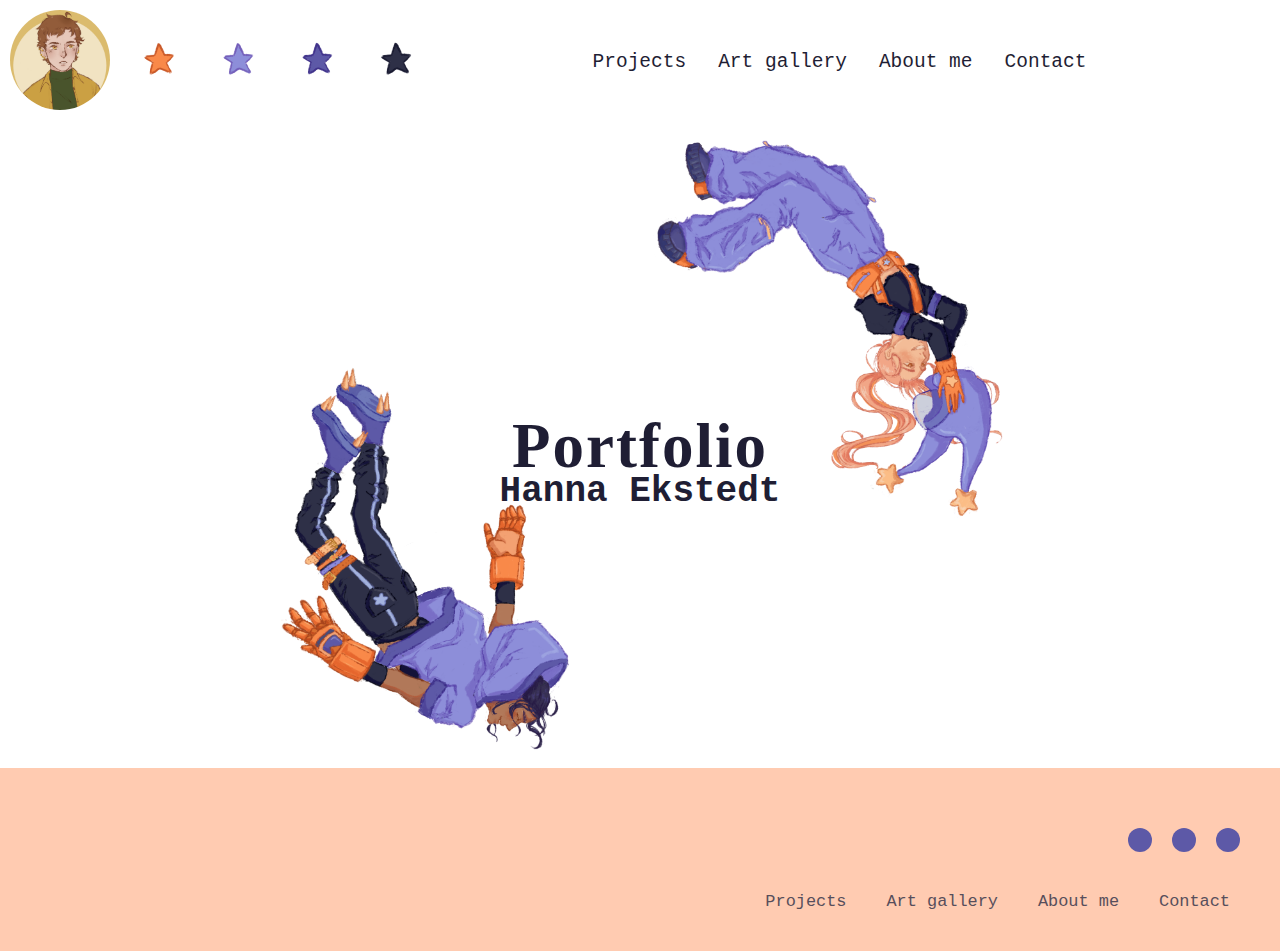
<file: Lab1/index.html>
<!DOCTYPE html>
<html lang="en">
<head>
    <meta charset="UTF-8">
    <meta name="viewport" content="width=device-width, initial-scale=1.0">
    <link rel="stylesheet" href="styles/style.css"/>
    <link rel="stylesheet" href="https://cdnjs.cloudflare.com/ajax/libs/font-awesome/6.6.0/css/all.min.css" integrity="sha512-Kc323vGBEqzTmouAECnVceyQqyqdsSiqLQISBL29aUW4U/M7pSPA/gEUZQqv1cwx4OnYxTxve5UMg5GT6L4JJg==" crossorigin="anonymous" referrerpolicy="no-referrer" />
    <title>Portfolio</title>
</head>
<body>

    <!--HEADER-->
    <header class="site-header">
        <!--Icon and stars-->
        <div class="wrapper site-header__wrapper">
            <div class="icons-wrapper">
              <a href="index.html"><img src="assets/eden.png" alt="artwork icon" class="icon"></a>

              <img src="assets/orangestar.png" alt="Drawing of an orange star" class="icon stars">
              <img src="assets/lightbluestar.png" alt="Drawing of a light blue star" class="icon stars">
              <img src="assets/darkbluestar.png" alt="Drawing of a dark blue star" class="icon stars">
              <img src="assets/blackstar.png" alt="Drawing of a black star" class="icon stars">
            </div>

            <!--Header menu-->
            <div class="header-menu">
              <ul>
                <li><a href="index.html" class="active-tab"><i class="fa-solid fa-house"></i></a></li>
                <li><a href="contact.html">Contact</a></li>
                <li><a href="aboutme.html">About me</a></li>
                <li><a href="artgallery.html">Art gallery</a></li>
                <li><a href="projects.html">Projects</a></li>
              </ul>
            </div>

            <!--side menu-->
            <div class="off-screen-menu">
              <ul>
                <li><a href="projects.html">Projects</a></li>
                <li><a href="artgallery.html">Art gallery</a></li>
                <li><a href="aboutme.html">About me</a></li>
                <li><a href="contact.html">Contact</a></li>
                <li><a href="index.html"><i class="fa-solid fa-house"></i></a></li>
              </ul>

              <div class="off-stars">
                <img src="assets/orangestar.png" alt="Drawing of an orange star" class="icon">
                <img src="assets/lightbluestar.png" alt="Drawing of a dark blue star" class="icon">
                <img src="assets/darkbluestar.png" alt="Drawing of a black star" class="icon">
              </div>
            </div>
            
            <!--Ham menu-->
            <nav class="nav-ham-menu">
              <div class="ham-menu">
                <span></span>
                <span></span>
                <span></span>
              </div>
            </nav>
        </div>
    </header>

    <script src="menu.js"></script>

    <!--PAGE CONTENT-->
    <div class="container">
      <img src="assets/portnew.png" alt="Digital drawing of two astronauts" class="portNew">
      <h1 class="portfolioText">Portfolio</h1>
      <h3 class="nameText">Hanna Ekstedt</h3>
    </div>


    <!--HEADER-->
    <footer>
      <div class="footerContainer">
        
        <div class="socialIcons">
          <a href="https://www.linkedin.com/in/hanna-ekstedt-ab2b0821b/" target="_blank"><i class="fa-brands fa-linkedin"></i></a>
          <a href="https://www.instagram.com/spagettigod/" target="_blank"><i class="fa-brands fa-instagram"></i></a>
          <a href="https://github.com/Schatziek" target="_blank"><i class="fa-brands fa-github"></i></a>
        </div>
        

        <div class="footerNav">
          <ul>
            <li><a href="projects.html">Projects</a></li>
            <li><a href="artgallery.html">Art gallery</a></li>
            <li><a href="aboutme.html">About me</a></li>
            <li><a href="contact.html">Contact</a></li>
          </ul>
        </div>
      </div>        
    </footer>

</body>
</html>
</file>
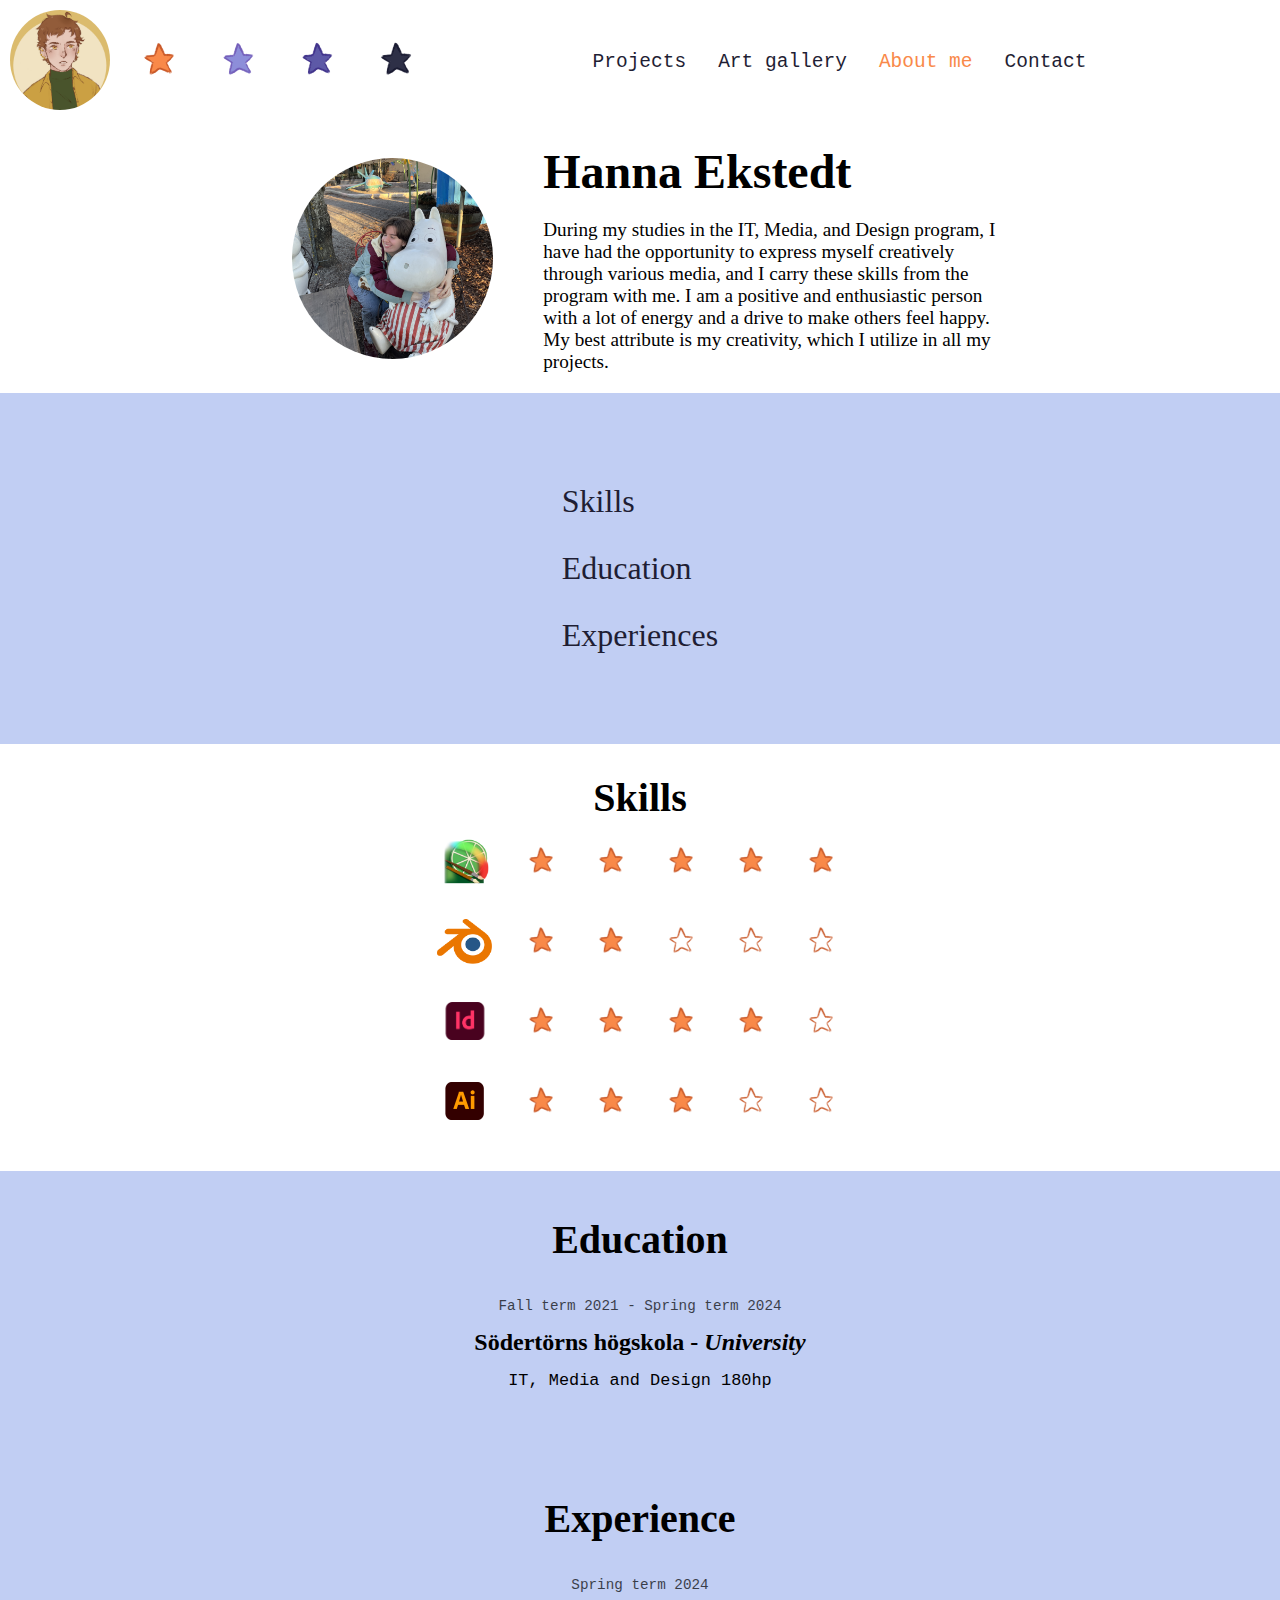
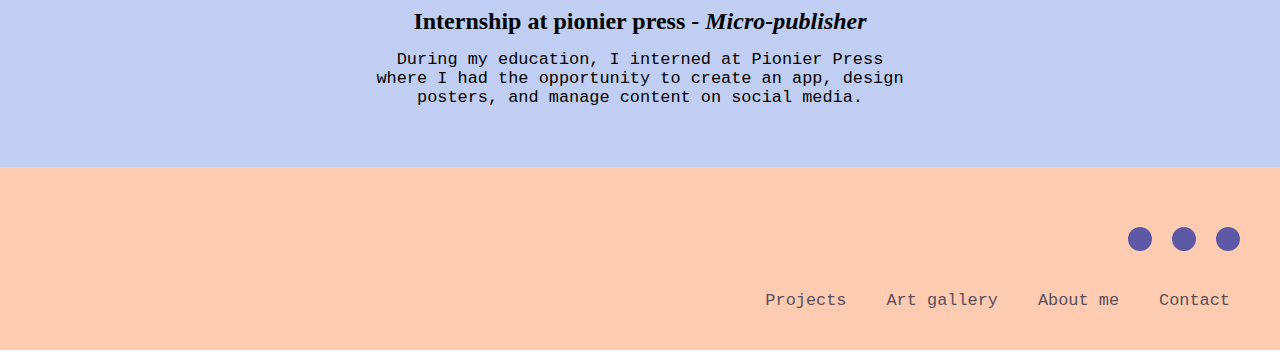
<file: Lab1/aboutme.html>
<!DOCTYPE html>
<html lang="en">
<head>
    <meta charset="UTF-8">
    <meta name="viewport" content="width=device-width, initial-scale=1.0">
    <link rel="stylesheet" href="styles/style.css"/>
    <link rel="stylesheet" href="https://cdnjs.cloudflare.com/ajax/libs/font-awesome/6.6.0/css/all.min.css" integrity="sha512-Kc323vGBEqzTmouAECnVceyQqyqdsSiqLQISBL29aUW4U/M7pSPA/gEUZQqv1cwx4OnYxTxve5UMg5GT6L4JJg==" crossorigin="anonymous" referrerpolicy="no-referrer" />
    <title>About Me</title>
</head>
<body>

<header class="site-header">
        <div class="wrapper site-header__wrapper">
            <div class="icons-wrapper">

                <a href="index.html"><img src="assets/eden.png" alt="artwork icon" class="icon"></a>

                    <img src="assets/orangestar.png" alt="Drawing of an orange star" class="icon stars">
                    <img src="assets/lightbluestar.png" alt="Drawing of a light blue star" class="icon stars">
                    <img src="assets/darkbluestar.png" alt="Drawing of a dark blue star" class="icon stars">
                    <img src="assets/blackstar.png" alt="Drawing of a black star" class="icon stars">
                
            </div>

            <div class="header-menu">
              <ul>
                <li><a href="index.html"><i class="fa-solid fa-house"></i></a></li>
                <li><a href="contact.html">Contact</a></li>
                <li><a href="aboutme.html" class="active-tab">About me</a></li>
                <li><a href="artgallery.html">Art gallery</a></li>
                <li><a href="projects.html">Projects</a></li>
              </ul>
            </div>

            <div class="off-screen-menu">
              <ul>
                <li><a href="projects.html">Projects</a></li>
                <li><a href="artgallery.html">Art gallery</a></li>
                <li><a href="aboutme.html" >About me</a></li>
                <li><a href="contact.html">Contact</a></li>
                <li><a href="index.html"><i class="fa-solid fa-house"></i></a></li>
              </ul>

              <div class="off-stars">
                <img src="assets/orangestar.png" alt="Drawing of a orange star" class="icon">
                <img src="assets/lightbluestar.png" alt="Drawing of a light blue star" class="icon">
                <img src="assets/darkbluestar.png" alt="Drawing of a dark blue star" class="icon">
              </div>
            </div>
            
            
            <nav class="nav-ham-menu">
              <div class="ham-menu">
                <span></span>
                <span></span>
                <span></span>
              </div>
            </nav>
        </div>
      </header>

      <script src="menu.js"></script>

      <div class="aboutme-container">
        <div class="aboutme-image">
            <img src="assets/aboutme.JPG" alt="Picture of me with muminmamman">
        </div>
        <div class="aboutme-text">
            <h1>Hanna Ekstedt</h1>
            <p>During my studies in the IT, Media, and Design program, I have had the
                opportunity to express myself creatively through various media, and I
                carry these skills from the program with me. I am a positive and
                enthusiastic person with a lot of energy and a drive to make others feel
                happy. My best attribute is my creativity, which I utilize in all my projects.</p>
        </div>
      </div>

      <div class="aboutme-list">
        <ul>
            <li><a href="#skills-section">Skills</a></li>
            <li><a href="#education-section">Education</a></li>
            <li><a href="#experience-section">Experiences</a></li>
        </ul>
      </div>

      <div class="skills" id="skills-section">
        <h1>Skills</h1>
        <div class="program-skill">
            <img src="assets/aboutme/easy-paint-tool-sai-logo-icon-10.png" alt="Paint tool sai logo">
            <img src="assets/orangestar.png" alt="Drawing of a orange star">
            <img src="assets/orangestar.png" alt="Drawing of a orange star">
            <img src="assets/orangestar.png" alt="Drawing of a orange star">
            <img src="assets/orangestar.png" alt="Drawing of a orange star">
            <img src="assets/orangestar.png" alt="Drawing of a orange star">
        </div>

        <div class="program-skill">
            <img src="assets/aboutme/Blender_logo_no_text.svg.png" alt="Blender logo">
            <img src="assets/orangestar.png" alt="Drawing of a orange star">
            <img src="assets/orangestar.png" alt="Drawing of a orange star">
            <img src="assets/aboutme/emptystar.png" alt="Outline of an orange star">
            <img src="assets/aboutme/emptystar.png" alt="Outline of an orange star">
            <img src="assets/aboutme/emptystar.png" alt="Outline of an orange star">
        </div>

        <div class="program-skill">
            <img src="assets/aboutme/Adobe-InDesign-Logo.png" alt="Adobe Indesign logo">
            <img src="assets/orangestar.png" alt="Drawing of a orange star">
            <img src="assets/orangestar.png" alt="Drawing of a orange star">
            <img src="assets/orangestar.png" alt="Drawing of a orange star">
            <img src="assets/orangestar.png" alt="Drawing of a orange star">
            <img src="assets/aboutme/emptystar.png" alt="Outline of an orange star">
        </div>

        <div class="program-skill">
            <img src="assets/aboutme/Illustrator-Logo.png" alt="Adobe illustrator logo">
            <img src="assets/orangestar.png" alt="Drawing of a orange star">
            <img src="assets/orangestar.png" alt="Drawing of a orange star">
            <img src="assets/orangestar.png" alt="Drawing of a orange star">
            <img src="assets/aboutme/emptystar.png" alt="Outline of an orange star">
            <img src="assets/aboutme/emptystar.png" alt="Outline of an orange star">
        </div>
      </div>

      <section class="education" id="education-section">
        <h2>Education</h2>

        <div class="education-text">
            <p>Fall term 2021 - Spring term 2024</p>
            <h3>Södertörns högskola - <i>University</i></h3>
            <p>IT, Media and Design 180hp</p>
        </div>
      </section>

      <section class="experience education" id="experience-section">
        <h2>Experience</h2>

        <div class="experience-text education-text">
            <p>Spring term 2024</p>
            <h3>Internship at pionier press - <i>Micro-publisher</i></h3>
            <p>During my education, I interned at Pionier Press where I had the opportunity to create an app,
                design posters, and manage content on social media.
                </p>
        </div>
      </section>

     <footer>
      <div class="footerContainer">
        
        <div class="socialIcons">
            <a href="https://www.linkedin.com/in/hanna-ekstedt-ab2b0821b/" target="_blank"><i class="fa-brands fa-linkedin"></i></a>
            <a href="https://www.instagram.com/spagettigod/" target="_blank"><i class="fa-brands fa-instagram"></i></a>
            <a href="https://github.com/Schatziek" target="_blank"><i class="fa-brands fa-github"></i></a>
        </div>

        <div class="footerNav">
          <ul>
            <li><a href="projects.html">Projects</a></li>
            <li><a href="artgallery.html">Art gallery</a></li>
            <li><a href="aboutme.html">About me</a></li>
            <li><a href="contact.html">Contact</a></li>
          </ul>
        </div>
      </div>        
      
    </footer>

</body>
</html>
</file>
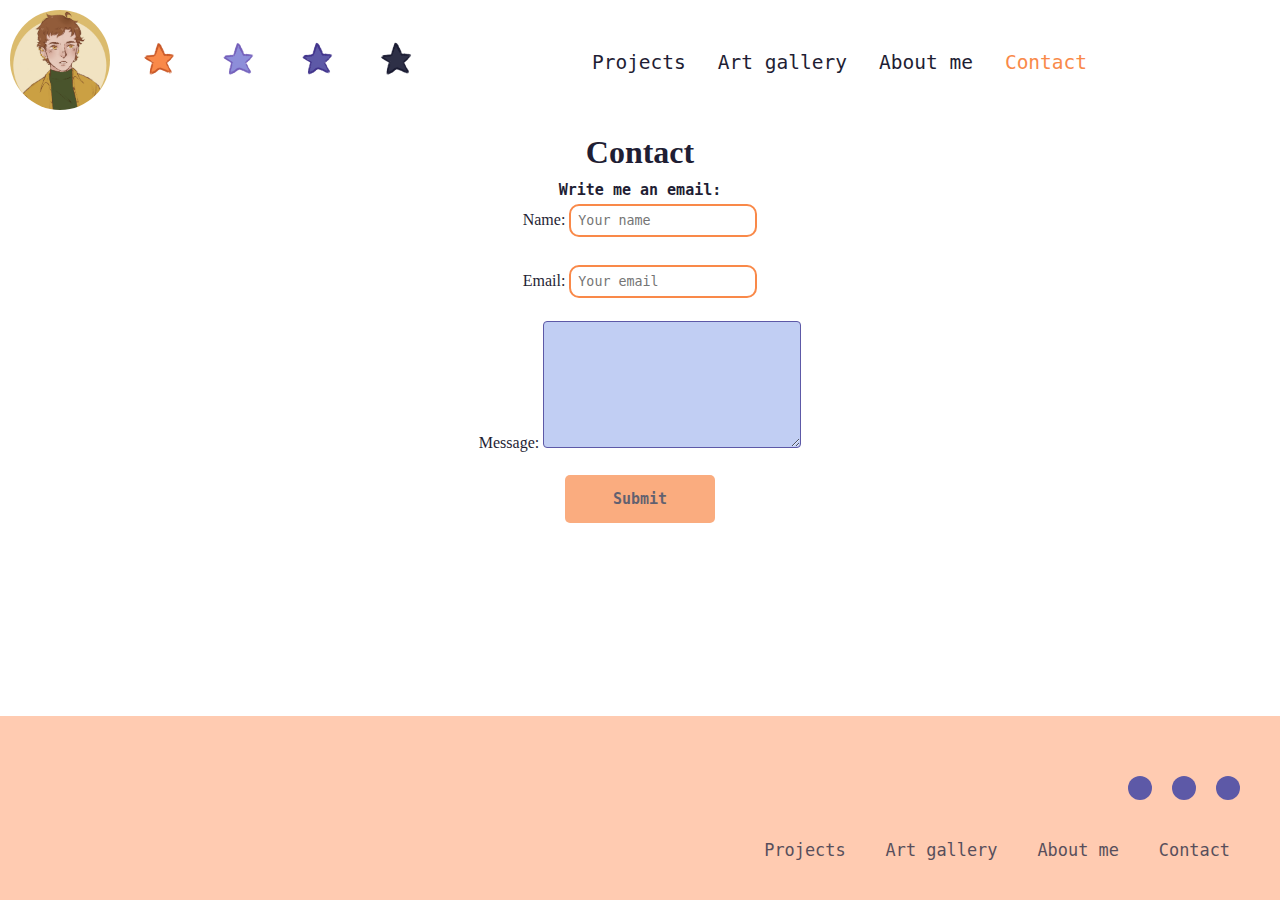
<file: Lab1/contact.html>
<!DOCTYPE html>
<html lang="en">
<head>
    <meta charset="UTF-8">
    <meta name="viewport" content="width=device-width, initial-scale=1.0">
    <link rel="stylesheet" href="styles/style.css"/>
    <link rel="stylesheet" href="https://cdnjs.cloudflare.com/ajax/libs/font-awesome/6.6.0/css/all.min.css" integrity="sha512-Kc323vGBEqzTmouAECnVceyQqyqdsSiqLQISBL29aUW4U/M7pSPA/gEUZQqv1cwx4OnYxTxve5UMg5GT6L4JJg==" crossorigin="anonymous" referrerpolicy="no-referrer" />
    <title>Contact</title>
</head>
<body>

<header class="site-header">
        <div class="wrapper site-header__wrapper">
            <div class="icons-wrapper">

                <a href="index.html"><img src="assets/eden.png" alt="artwork icon" class="icon"></a>

                    <img src="assets/orangestar.png" alt="Drawing of an orange star" class="icon stars">
                    <img src="assets/lightbluestar.png" alt="Drawing of a light blue star" class="icon stars">
                    <img src="assets/darkbluestar.png" alt="Drawing of a dark blue star" class="icon stars">
                    <img src="assets/blackstar.png" alt="Drawing of a black star" class="icon stars">
                
            </div>

            <div class="header-menu">
              <ul>
                <li><a href="index.html"><i class="fa-solid fa-house"></i></a></li>
                <li><a href="contact.html" class="active-tab">Contact</a></li>
                <li><a href="aboutme.html">About me</a></li>
                <li><a href="artgallery.html">Art gallery</a></li>
                <li><a href="projects.html">Projects</a></li>
              </ul>
            </div>

            <div class="off-screen-menu">
              <ul>
                <li><a href="projects.html">Projects</a></li>
                <li><a href="artgallery.html">Art gallery</a></li>
                <li><a href="aboutme.html">About me</a></li>
                <li><a href="contact.html">Contact</a></li>
                <li><a href="index.html"><i class="fa-solid fa-house"></i></a></li>
              </ul>

              <div class="off-stars">
                <img src="assets/orangestar.png" alt="" class="icon">
                <img src="assets/lightbluestar.png" alt="" class="icon">
                <img src="assets/darkbluestar.png" alt="" class="icon">
              </div>
            </div>
            
            <nav class="nav-ham-menu">
              <div class="ham-menu">
                <span></span>
                <span></span>
                <span></span>
              </div>
            </nav>
        </div>
      </header>

      <script src="menu.js"></script>

      <div class="container">
        <h1>Contact</h1>
        <b>Write me an email:</b>
        <form method="POST" action="mailto: ekstdhanna@gmail.com" 
              enctype="multipart/form-data" target="_blank">
            <div class="control">
                Name:
                <input aria-required="" id="name" type="text" placeholder="Your name"/>
            </div>
            <br>
            <div class="control">
                Email:
                <input aria-required="" id="email" type="email" placeholder="Your email" />
            </div>
            <br>
            <div class="control">
                Message:
                <textarea rows="7" cols="30" name="message">
                </textarea>
            </div>
            <br>
            <div class="control">
                <input type="submit" value="Submit" />
            </div>
        </form>
    </div>

     <footer>
      <div class="footerContainer">
        
        <div class="socialIcons">
            <a href="https://www.linkedin.com/in/hanna-ekstedt-ab2b0821b/" target="_blank"><i class="fa-brands fa-linkedin"></i></a>
            <a href="https://www.instagram.com/spagettigod/" target="_blank"><i class="fa-brands fa-instagram"></i></a>
            <a href="https://github.com/Schatziek" target="_blank"><i class="fa-brands fa-github"></i></a>
        </div>

        <div class="footerNav">
          <ul>
            <li><a href="projects.html">Projects</a></li>
            <li><a href="artgallery.html">Art gallery</a></li>
            <li><a href="aboutme.html">About me</a></li>
            <li><a href="contact.html">Contact</a></li>
          </ul>
        </div>


      </div>        
    </footer>

</body>
</html>
</file>
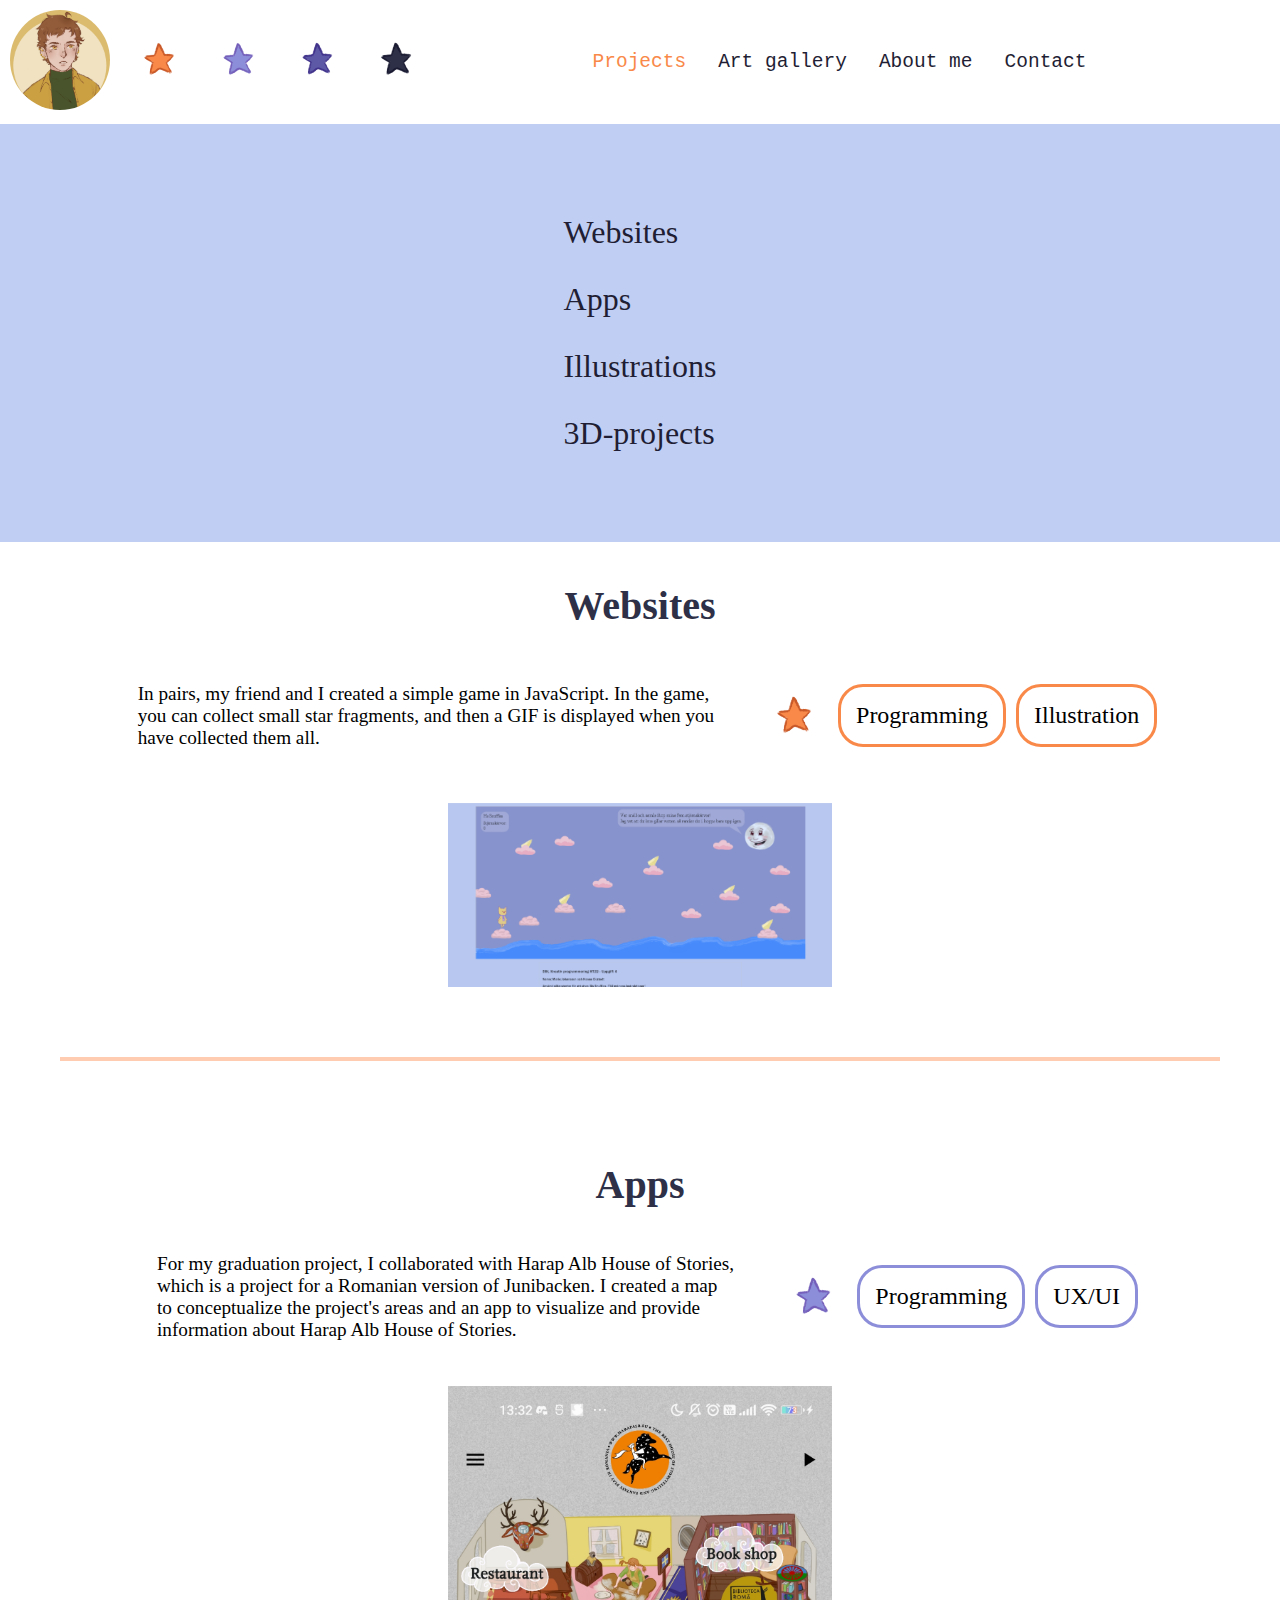
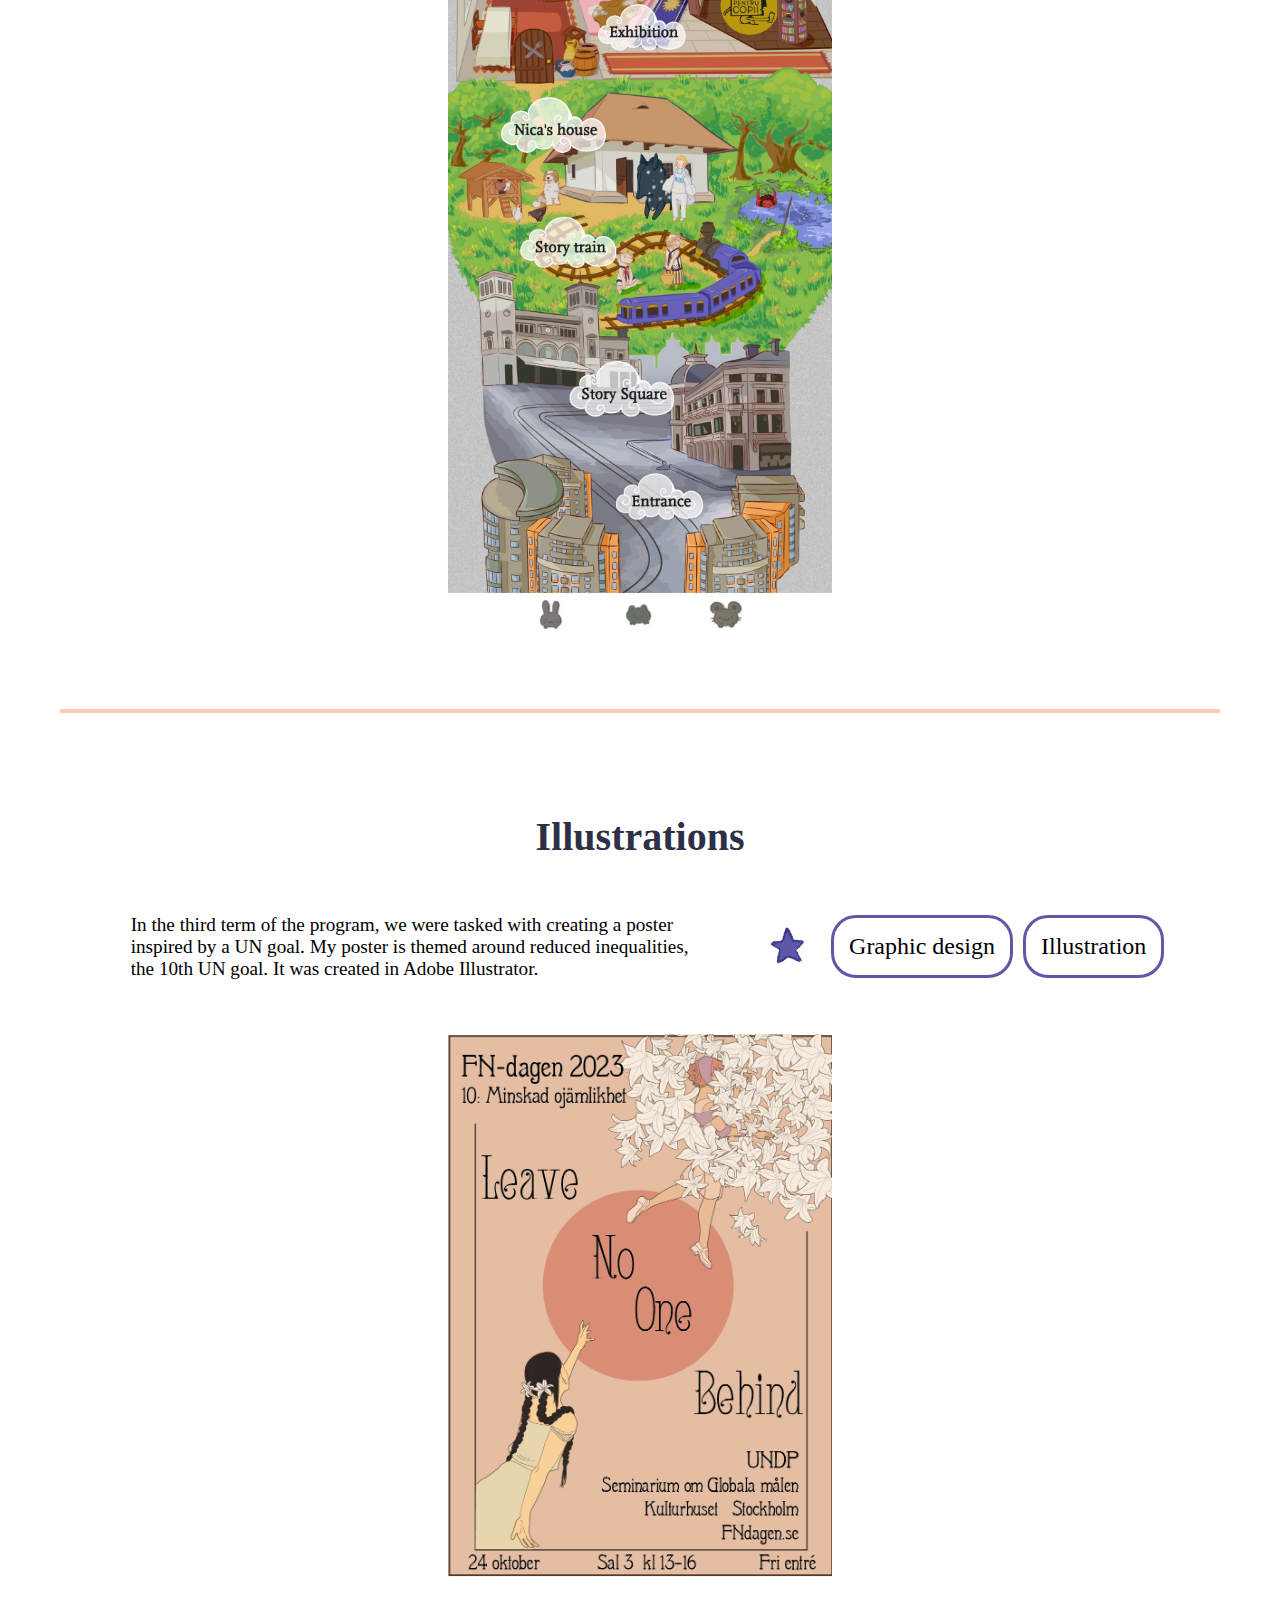
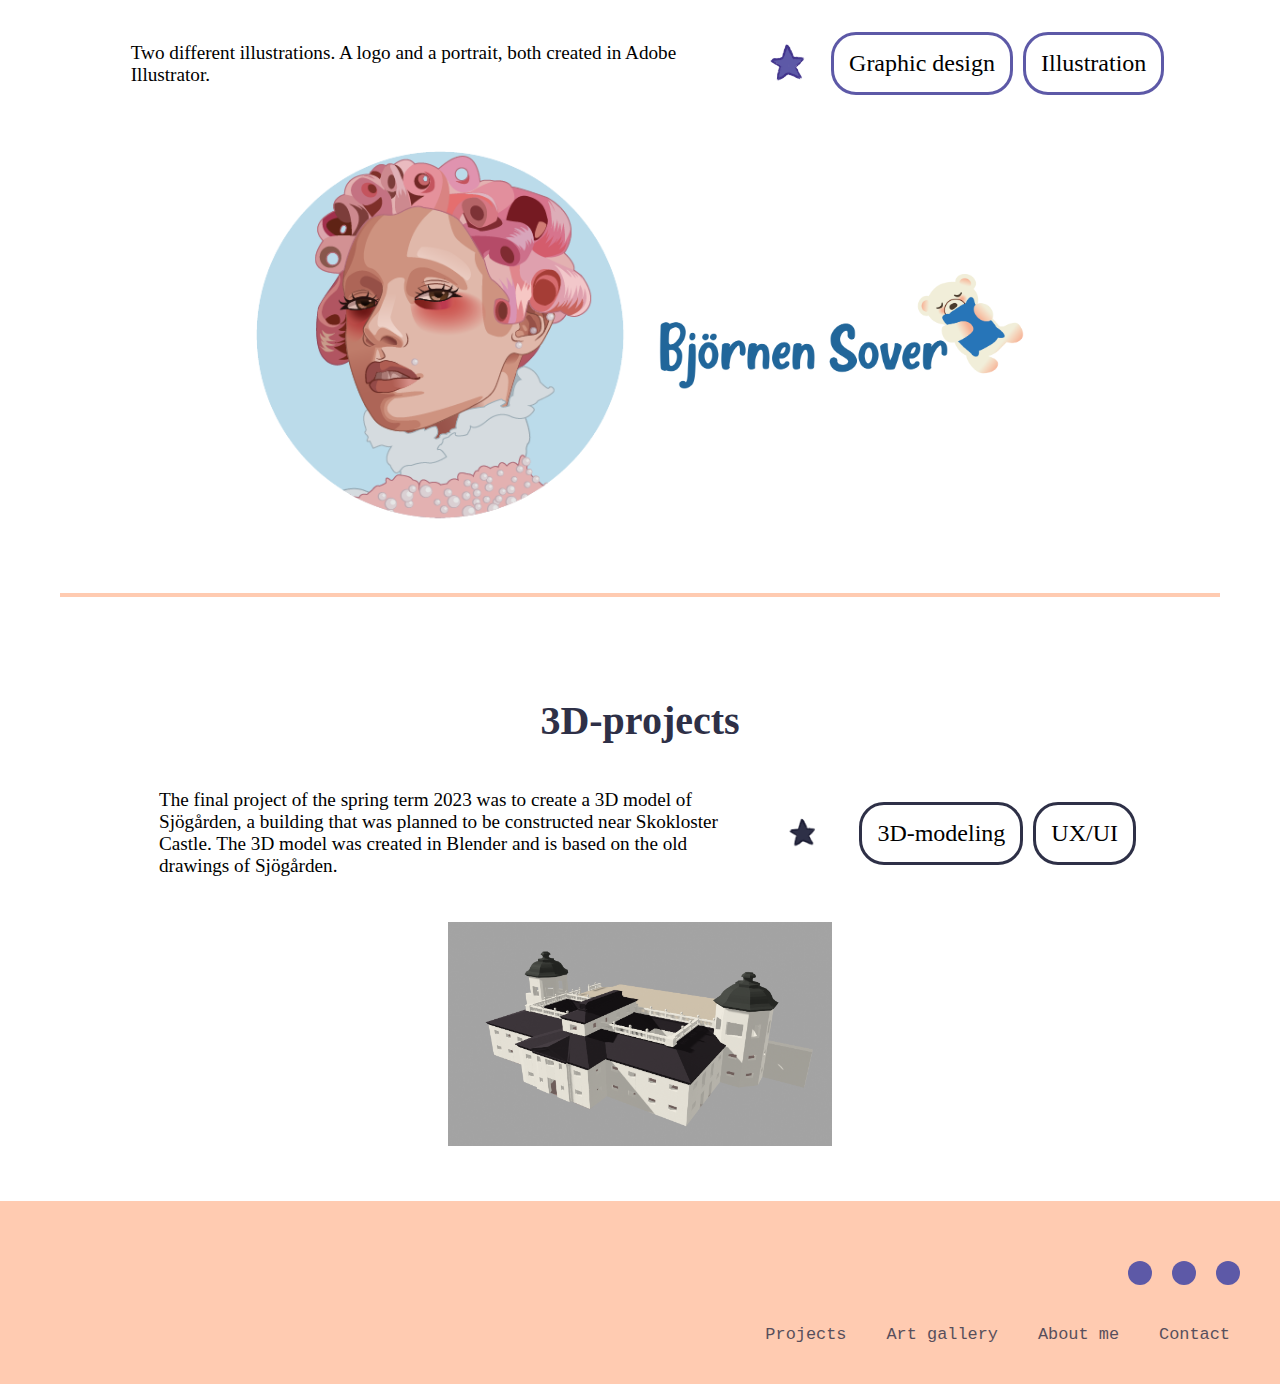
<file: Lab1/projects.html>
<!DOCTYPE html>
<html lang="en">
<head>
    <meta charset="UTF-8">
    <meta name="viewport" content="width=device-width, initial-scale=1.0">
    <link rel="stylesheet" href="styles/style.css"/>
    <link rel="stylesheet" href="https://cdnjs.cloudflare.com/ajax/libs/font-awesome/6.6.0/css/all.min.css" integrity="sha512-Kc323vGBEqzTmouAECnVceyQqyqdsSiqLQISBL29aUW4U/M7pSPA/gEUZQqv1cwx4OnYxTxve5UMg5GT6L4JJg==" crossorigin="anonymous" referrerpolicy="no-referrer" />
    <title>Projects</title>
</head>
<body>
    <!--HEADER-->
    <header class="site-header">
        <div class="wrapper site-header__wrapper">
          <div class="icons-wrapper">

            <a href="index.html"><img src="assets/eden.png" alt="artwork icon" class="icon"></a>

            <img src="assets/orangestar.png" alt="Drawing of an orange star" class="icon stars">
            <img src="assets/lightbluestar.png" alt="Drawing of a light blue star" class="icon stars">
            <img src="assets/darkbluestar.png" alt="Drawing of a dark blue star" class="icon stars">
            <img src="assets/blackstar.png" alt="Drawing of a black star" class="icon stars">
                
          </div>

            <div class="header-menu">
            <ul>
                <li><a href="index.html"><i class="fa-solid fa-house"></i></a></li>
                <li><a href="contact.html">Contact</a></li>
                <li><a href="aboutme.html">About me</a></li>
                <li><a href="artgallery.html">Art gallery</a></li>
                <li><a href="projects.html" class="active-tab">Projects</a></li>
            </ul>
            </div>

            <div class="off-screen-menu">
              <ul>
                <li><a href="projects.html">Projects</a></li>
                <li><a href="artgallery.html">Art gallery</a></li>
                <li><a href="aboutme.html">About me</a></li>
                <li><a href="contact.html">Contact</a></li>
                <li><a href="index.html"><i class="fa-solid fa-house"></i></a></li>
              </ul>

              <div class="off-stars">
                <img src="assets/orangestar.png" alt="Drawing of an orange star" class="icon">
                <img src="assets/lightbluestar.png" alt="Drawing of a light blue star" class="icon">
                <img src="assets/darkbluestar.png" alt="Drawing of a dark blue star" class="icon">
              </div>
            </div>
            
            <nav class="nav-ham-menu">
              <div class="ham-menu">
                <span></span>
                <span></span>
                <span></span>
              </div>
            </nav>
        </div>
      </header>

      <script src="menu.js"></script>

      <div class="aboutme-list" id="aboutme-list">
        <ul>
            <li><a href="#website-section">Websites</a></li>
            <li><a href="#apps-section">Apps</a></li>
            <li><a href="#illustrations-section">Illustrations</a></li>
            <li><a href="#3d-projects-section">3D-projects</a></li>
        </ul>
      </div>

      <section class="websites" id="website-section">
        <h2>Websites</h2>
        <div class="websites-text">
            <p>In pairs, my friend and I
                created a simple game in
                JavaScript. In the game, you
                can collect small star
                fragments, and then a GIF is
                displayed when you have
                collected them all.
                </p>
            <img src="assets/orangestar.png" alt="Drawing of an orange star">
            <p class="tags">Programming</p>
            <p class="tags">Illustration</p>
        </div>
        <div class="img-container">
            <img src="assets/projects/Skärmbild 2024-10-02 132318.png" alt="Screenshot of a javascript game">
        </div>
      </section>

      <hr noshade>

      <section class="websites" id="apps-section">
        <h2>Apps</h2>
        <div class="websites-text">
            <p>For my graduation project, I
                collaborated with Harap Alb
                House of Stories, which is a
                project for a Romanian version
                of Junibacken. I created a map
                to conceptualize the project's
                areas and an app to visualize
                and provide information about
                Harap Alb House of Stories.                
                </p>
            <img src="assets/lightbluestar.png" alt="Drawing of a light blue star">
            <p class="tags tags-app">Programming</p>
            <p class="tags tags-app">UX/UI</p>
        </div>
        <div class="img-container">
            <img src="assets/projects/Screenshot_2024-05-26-13-32-39-167_com.example.harapalb.jpg" alt="Homepage from the Harap Alb app">
        </div>
      </section>

      <hr noshade>

      <section class="websites" id="illustrations-section">
        <h2>Illustrations</h2>
        <div class="websites-text">
            <p>In the third term of the
                program, we were tasked
                with creating a poster
                inspired by a UN goal. My
                poster is themed around
                reduced inequalities, the 10th
                UN goal. It was created in
                Adobe Illustrator.                               
                </p>
            <img src="assets/darkbluestar.png" alt="Drawing of a dark blue star">
            <p class="tags tags-illustrations">Graphic design</p>
            <p class="tags tags-illustrations">Illustration</p>
        </div>
        <div class="img-container">
            <img src="assets/projects/Hanna_poster_final.png" alt="Digital poster of two women surrounded by flowers">
        </div>

        <div class="websites-text">
          <p>Two different illustrations. A
            logo and a portrait, both
            created in Adobe Illustrator.                      
              </p>
          <img src="assets/darkbluestar.png" alt="Drawing of a dark blue star">
          <p class="tags tags-illustrations">Graphic design</p>
          <p class="tags tags-illustrations">Illustration</p>
      </div>
      <div class="img-container">
          <img src="assets/projects/Ekstedt_Hanna_Signum.png" alt="Digital portrait illustration of a woman">
          <img src="assets/projects/logga2.png" alt="Logotype depicting a polarbear and the text 'Björnen sover'">
      </div>
      </section>

      <hr noshade>

      <section class="websites" id="3d-projects-section">
        <h2>3D-projects</h2>
        <div class="websites-text">
            <p>The final project of the spring
                term 2023 was to create a 3D
                model of Sjögården, a building
                that was planned to be
                constructed near Skokloster
                Castle. The 3D model was
                created in Blender and is based
                on the old drawings of
                Sjögården.                               
                </p>
            <img src="assets/blackstar.png" alt="Drawing of a black star">
            <p class="tags tags-3d">3D-modeling</p>
            <p class="tags tags-3d">UX/UI</p>
        </div>
        <div class="img-container">
            <img src="assets/projects/sjogarden.png" alt="3D-model of a building">
        </div>
      </section>

      <a href="#aboutme-list"><i class="fa-solid fa-arrow-up"></i></a>

     <footer>
      <div class="footerContainer">
        
        <div class="socialIcons">
            <a href="https://www.linkedin.com/in/hanna-ekstedt-ab2b0821b/" target="_blank"><i class="fa-brands fa-linkedin"></i></a>
            <a href="https://www.instagram.com/spagettigod/" target="_blank"><i class="fa-brands fa-instagram"></i></a>
            <a href="https://github.com/Schatziek" target="_blank"><i class="fa-brands fa-github"></i></a>
        </div>

        <div class="footerNav">
          <ul>
            <li><a href="projects.html">Projects</a></li>
            <li><a href="artgallery.html">Art gallery</a></li>
            <li><a href="aboutme.html">About me</a></li>
            <li><a href="contact.html">Contact</a></li>
          </ul>
        </div>


      </div>        

    </footer>

</body>
</html>
</file>
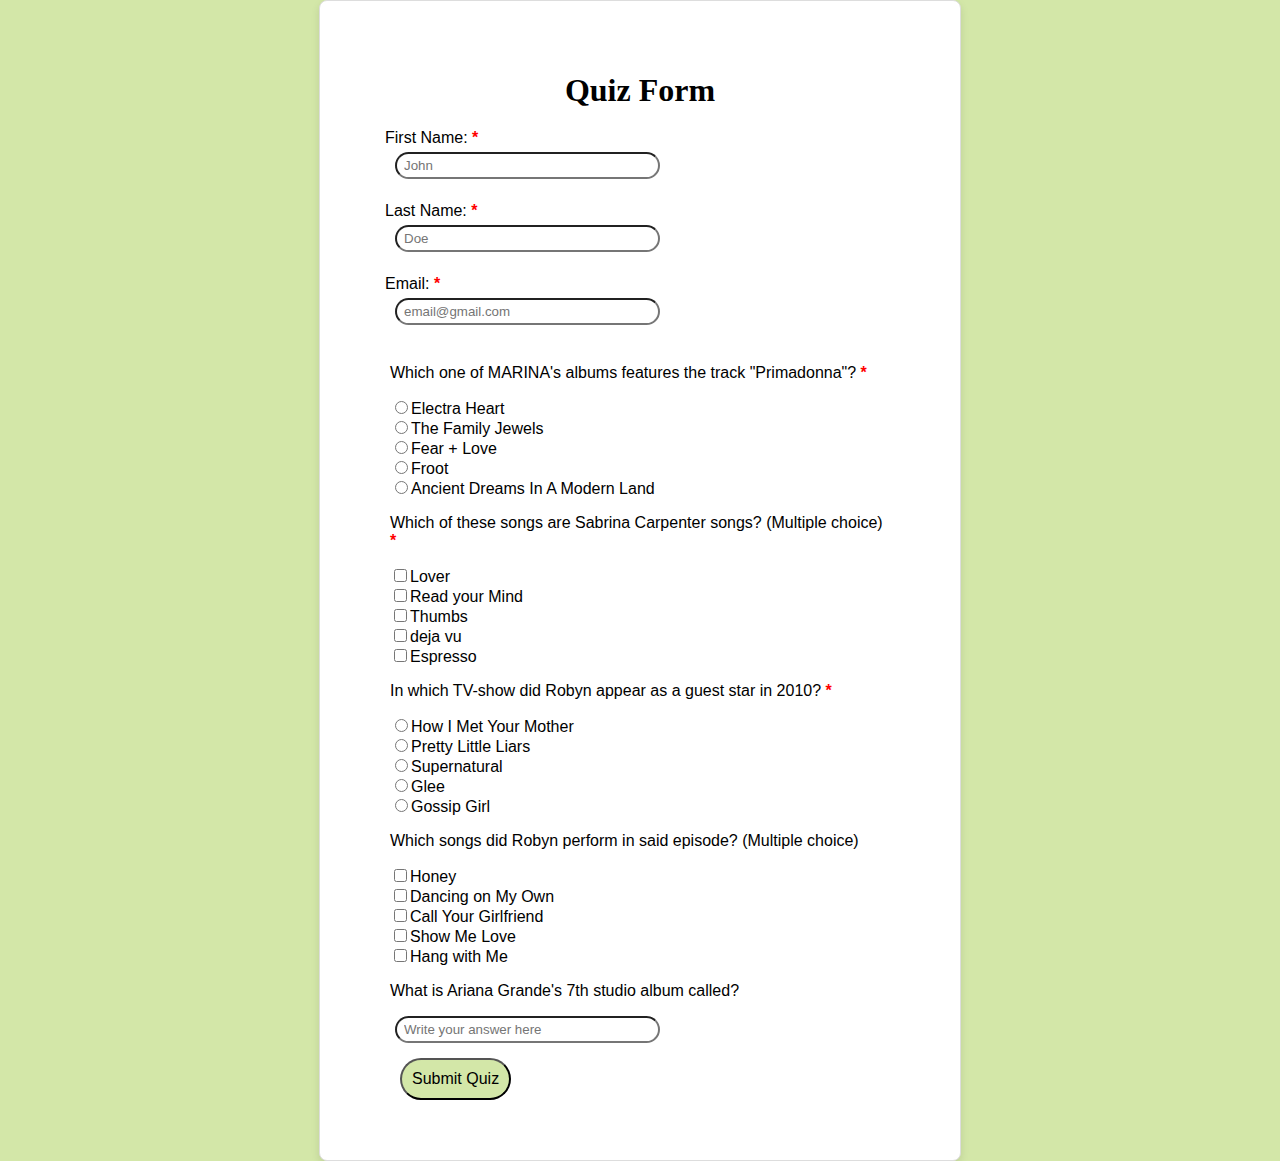
<file: Lab2/hannaekstedt.html>
<!DOCTYPE html>
<html lang="en">
<head>
  <meta charset="UTF-8">
  <meta name="viewport" content="width=device-width, initial-scale=1.0">
  <title>Quiz Form</title>
  <script src="hannaekstedt.js"></script>
  <link rel="stylesheet" type="text/css" href="hannaekstedt.css" />
</head>
<body>
  <div class="form-div"> 
    
    <h1>Quiz Form</h1>
  <form id="quiz">
 


    <!-- First Name Field -->
    <label for="firstName" class="required namefieldtext">First Name:</label>
    <input type="text" placeholder="John" id="firstName" name="firstName" class="namefieldinput">
    <div id="firstNameError" class="error-message"></div>

    <br>

    <!-- Last Name Field -->
    <label for="lastName" class="required namefieldtext">Last Name:</label>
    <input type="text" placeholder="Doe" id="lastName" name="lastName" class="namefieldinput">
    <div id="lastNameError" class="error-message"></div>

    <br>

    <!-- Email Field -->
    <label for="email" class="required namefieldtext">Email:</label>
    <input type="text" placeholder="email@gmail.com" id="email" name="email" class="namefieldinput">
    <div id="emailError" class="error-message"></div>

    <br>

    <!-- Question 1: Radio Buttons -->
    <p class="required">Which one of MARINA's albums features the track "Primadonna"?</p>
    <label>
        <input type="radio" id="electraheart" name="question1" class="question1" value="electraheart">Electra Heart<br>
    </label>
    <label>
        <input type="radio" id="familyjewels" name="question1" class="question1" value="familyjewels">The Family Jewels<br>
    </label>
    <label>
        <input type="radio" id="fearlove" name="question1" class="question1" value="fearlove">Fear + Love<br>
    </label>
    <label>
        <input type="radio" id="froot" name="question1" class="question1" value="froot">Froot<br>
    </label>
    <label>
        <input type="radio" id="ancientdreams" name="question1" class="question1" value="ancientdreams">Ancient Dreams In A Modern Land<br>
    </label>
    <div id="q1Error" class="error-message"></div>
    <div id="q1Answer" class="answer-message"></div>

    <!-- Question 2: Checkboxes -->
    <p class="required">Which of these songs are Sabrina Carpenter songs? (Multiple choice)</p>
    <label>
      <input type="checkbox" id="sabrinasong1" name="question2" class="question2" value="Lover">Lover<br>
    </label>
    <label>
      <input type="checkbox" id="sabrinasong2" name="question2" class="question2" value="ReadyourMind">Read your Mind<br>
    </label>
    <label>
      <input type="checkbox" id="sabrinasong3" name="question2" class="question2" value="Thumbs">Thumbs<br>
    </label>
    <label>
      <input type="checkbox" id="sabrinasong4" name="question2" class="question2" value="Dejavu">deja vu<br>
    </label>
    <label>
      <input type="checkbox" id="sabrinasong5" name="question2" class="question2" value="Espresso">Espresso<br>
    </label>
    <div id="q2Error" class="error-message"></div>
    <div id="q2Answer" class="answer-message"></div>

    <!-- Question 2: Radio buttons -->
    <p class="required">In which TV-show did Robyn appear as a guest star in 2010?</p>
    <label>
    <input type="radio" id="HIMYM" name="question3" class="question3" value="HIMYM">How I Met Your Mother<br>
    </label>
    <label>
    <input type="radio" id="PLL" name="question3" class="question3" value="PLL">Pretty Little Liars<br>
    </label>
    <label>
    <input type="radio" id="supernatural" name="question3" class="question3" value="supernatural">Supernatural<br>
    </label>
    <label>
    <input type="radio" id="glee" name="question3" class="question3" value="glee">Glee<br>
    </label>
    <label>
    <input type="radio" id="gossipgirl" name="question3" class="question3" value="gossipgirl">Gossip Girl<br>
    </label>
    <div id="q3Error" class="error-message"></div>
    <div id="q3Answer" class="answer-message"></div>

    <!-- Question 2: Checkboxes -->
    <p>Which songs did Robyn perform in said episode? (Multiple choice)</p>
    <label>
      <input type="checkbox" id="robynsong1" name="question4" class="question4" value="Honey">Honey<br>    
    </label>
    <label>
        <input type="checkbox" id="robynsong2" name="question4" class="question4" value="Dancingonmyown">Dancing on My Own<br>
    </label>
    <label>
        <input type="checkbox" id="robynsong3" name="question4" class="question4" value="Callyourgirlfriend">Call Your Girlfriend<br>
    </label>
    <label>
        <input type="checkbox" id="robynsong4" name="question4" class="question4" value="Showmelove">Show Me Love<br>
    </label>
    <label>
        <input type="checkbox" id="robynsong5" name="question4" class="question4" value="Hangwithme">Hang with Me<br>
    </label>
    <div id="q4Answer" class="answer-message"></div>

    <!-- Question 2: Textfield -->
    <p>What is Ariana Grande's 7th studio album called?</p>
    <label>
      <input type="text" placeholder="Write your answer here" id="textquestion" name="question5" class="question5 namefieldinput">
    </label>
    <div id="q5Answer" class="answer-message"></div>
    <!-- Submit Button -->
    <button type="submit" class="submit-button">Submit Quiz</button>
  

  <!-- Success Message -->
  <div id="successMessage">Thank you for submitting the quiz!</div>
  <div id="finalScore" class="score-message"></div>
  </form>
  </div>
</file>
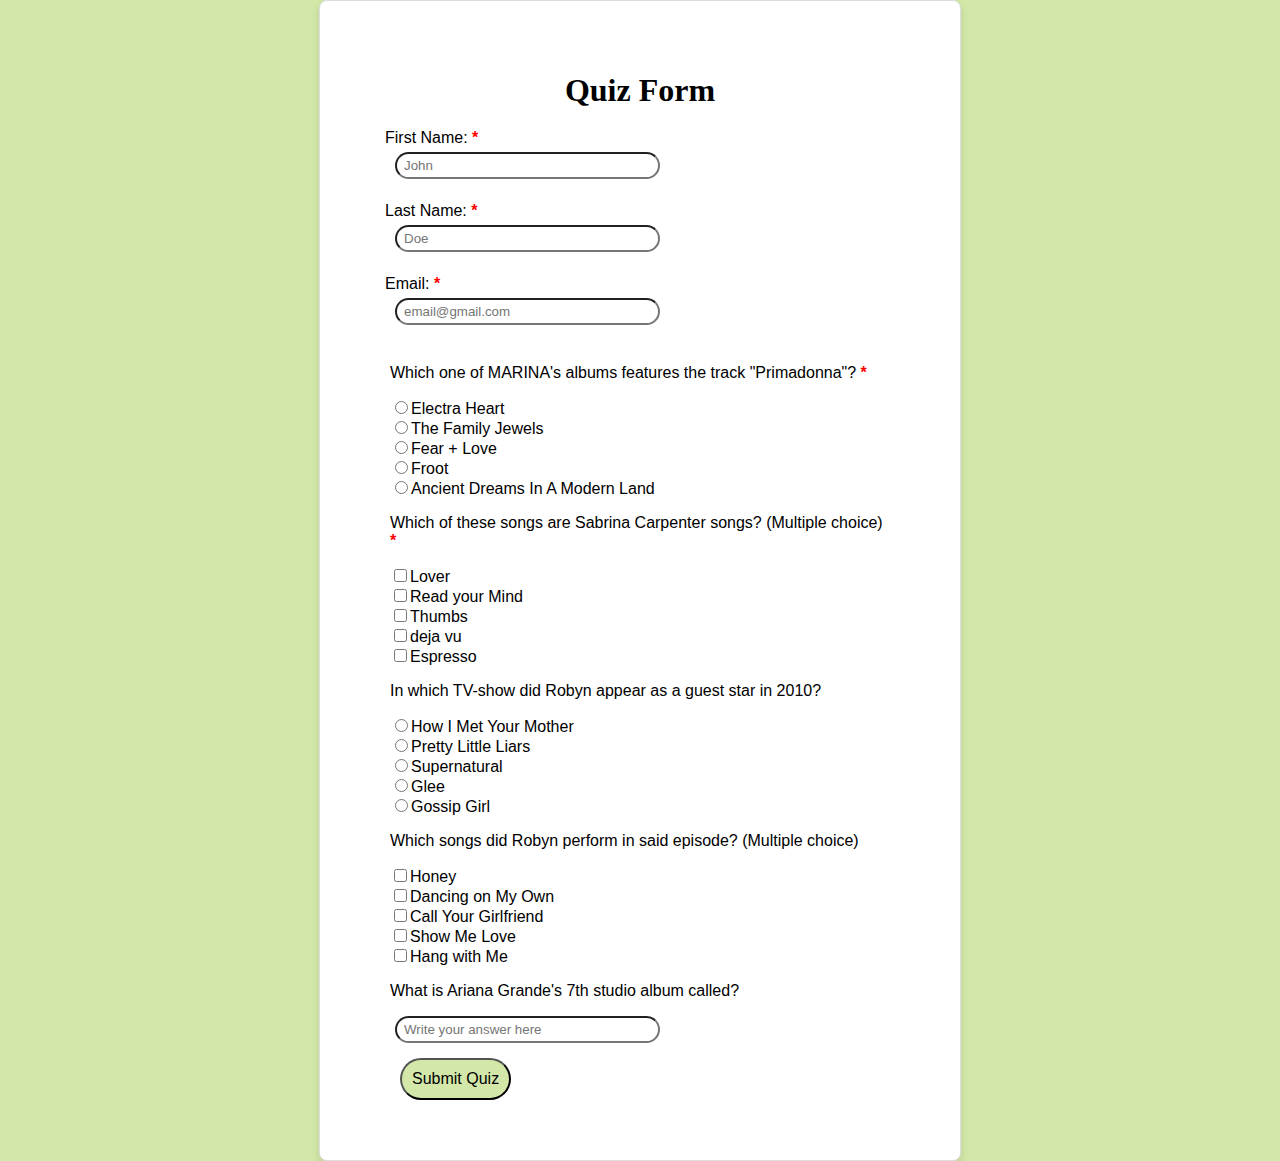
<file: Lab2/hannaekstedt1.html>
<!DOCTYPE html>
<html lang="en">
<head>
  <meta charset="UTF-8">
  <meta name="viewport" content="width=device-width, initial-scale=1.0">
  <title>Quiz Form</title>
  <script src="hannaekstedt1.js"></script>
  <link rel="stylesheet" type="text/css" href="hannaekstedt.css" />
</head>
<body>
  <div class="form-div"> 
    
    <h1>Quiz Form</h1>
  <form id="quiz">
 


    <!-- First Name Field -->
    <label for="firstName" class="required namefieldtext">First Name:</label>
    <input type="text" placeholder="John" id="firstName" name="firstName" class="namefieldinput">
    <div id="firstNameError" class="error-message"></div>

    <br>

    <!-- Last Name Field -->
    <label for="lastName" class="required namefieldtext">Last Name:</label>
    <input type="text" placeholder="Doe" id="lastName" name="lastName" class="namefieldinput">
    <div id="lastNameError" class="error-message"></div>

    <br>

    <!-- Email Field -->
    <label for="email" class="required namefieldtext">Email:</label>
    <input type="text" placeholder="email@gmail.com" id="email" name="email" class="namefieldinput">
    <div id="emailError" class="error-message"></div>

    <br>

    <!-- Question 1: Radio Buttons -->
    <p class="required">Which one of MARINA's albums features the track "Primadonna"?</p>
    <label>
        <input type="radio" id="electraheart" name="question1" class="question1" value="electraheart">Electra Heart<br>
    </label>
    <label>
        <input type="radio" id="familyjewels" name="question1" class="question1" value="familyjewels">The Family Jewels<br>
    </label>
    <label>
        <input type="radio" id="fearlove" name="question1" class="question1" value="fearlove">Fear + Love<br>
    </label>
    <label>
        <input type="radio" id="froot" name="question1" class="question1" value="froot">Froot<br>
    </label>
    <label>
        <input type="radio" id="ancientdreams" name="question1" class="question1" value="ancientdreams">Ancient Dreams In A Modern Land<br>
    </label>
    <div id="q1Error" class="error-message"></div>
    <div id="q1Answer" class="answer-message"></div>

    <!-- Question 2: Checkboxes -->
    <p class="required">Which of these songs are Sabrina Carpenter songs? (Multiple choice)</p>
    <label>
      <input type="checkbox" id="sabrinasong1" name="question2" class="question2" value="Lover">Lover<br>
    </label>
    <label>
      <input type="checkbox" id="sabrinasong2" name="question2" class="question2" value="ReadyourMind">Read your Mind<br>
    </label>
    <label>
      <input type="checkbox" id="sabrinasong3" name="question2" class="question2" value="Thumbs">Thumbs<br>
    </label>
    <label>
      <input type="checkbox" id="sabrinasong4" name="question2" class="question2" value="Dejavu">deja vu<br>
    </label>
    <label>
      <input type="checkbox" id="sabrinasong5" name="question2" class="question2" value="Espresso">Espresso<br>
    </label>
    <div id="q2Error" class="error-message"></div>
    <div id="q2Answer" class="answer-message"></div>

    <!-- Question 2: Radio buttons -->
    <p>In which TV-show did Robyn appear as a guest star in 2010?</p>
    <label>
    <input type="radio" id="HIMYM" name="question3" class="question3" value="HIMYM">How I Met Your Mother<br>
    </label>
    <label>
    <input type="radio" id="PLL" name="question3" class="question3" value="PLL">Pretty Little Liars<br>
    </label>
    <label>
    <input type="radio" id="supernatural" name="question3" class="question3" value="supernatural">Supernatural<br>
    </label>
    <label>
    <input type="radio" id="glee" name="question3" class="question3" value="glee">Glee<br>
    </label>
    <label>
    <input type="radio" id="gossipgirl" name="question3" class="question3" value="gossipgirl">Gossip Girl<br>
    </label>
    <div id="q3Answer" class="answer-message"></div>

    <!-- Question 2: Checkboxes -->
    <p>Which songs did Robyn perform in said episode? (Multiple choice)</p>
    <label>
      <input type="checkbox" id="robynsong1" name="question4" class="question4" value="Honey">Honey<br>    
    </label>
    <label>
        <input type="checkbox" id="robynsong2" name="question4" class="question4" value="Dancingonmyown">Dancing on My Own<br>
    </label>
    <label>
        <input type="checkbox" id="robynsong3" name="question4" class="question4" value="Callyourgirlfriend">Call Your Girlfriend<br>
    </label>
    <label>
        <input type="checkbox" id="robynsong4" name="question4" class="question4" value="Showmelove">Show Me Love<br>
    </label>
    <label>
        <input type="checkbox" id="robynsong5" name="question4" class="question4" value="Hangwithme">Hang with Me<br>
    </label>
    <div id="q4Answer" class="answer-message"></div>

    <!-- Question 2: Textfield -->
    <p>What is Ariana Grande's 7th studio album called?</p>
    <label>
      <input type="text" placeholder="Write your answer here" id="textquestion" name="question5" class="question5 namefieldinput">
    </label>
    <div id="q5Answer" class="answer-message"></div>
    <!-- Submit Button -->
    <button type="submit" class="submit-button">Submit Quiz</button>
  

  <!-- Success Message -->
  <div id="successMessage">Thank you for submitting the quiz!</div>
  <div id="finalScore" class="score-message"></div>
  </form>
  </div>
</file>
<file: Lab1/styles/style.css>
:root {
  --lightorange: rgb(255, 203, 177);
  --orange: rgb(249, 137, 73);
  --lightblue: rgb(193, 206, 243);
  --blue: rgb(141, 142, 217);
  --darkblue: rgb(93, 89, 167);
  --lightblack: rgb(46, 48, 71);
  --black: rgb(31, 30, 52);
}

html {
  scroll-behavior: smooth;
}

body {
  position: relative;
  min-height: 100vh;
  display: flex;
  flex-direction: column;
}

html, body { overflow-x: hidden; }

/*HEADER*/
.site-header {
    position: relative;
    padding: 10px;
    padding-right: 20px;
}

.site-header__wrapper {
  display: flex;
  justify-content: space-between;
  align-items: center;
} 

/*HEADER ICONS*/
.icon {
  height: 100px;
  border-radius: 50%;
}

.icons-wrapper{
  justify-content: left;
}

/*HEADER MENU*/
.header-menu{
  list-style: none;
  margin: 0;
  padding: 0;
  overflow: hidden;
}

.header-menu li{
  float: right;
  list-style: none;
}

.header-menu ul li a {
  display: block;
  color: var(--black);
  font-family: monospace;
  font-size: 1.5em;
  text-align: center;
  padding: 16px;
  text-decoration: none;
  transition: transform 0.3s;
}

.header-menu ul li a:hover {
  transform: scale(1.07);
}
.header-menu ul li a:active {
  color: var(--orange);
}

.header-menu ul li a.active-tab {
  color: var(--orange); 
}

/*HEADER MENU HIDDEN*/
.off-screen-menu {
  z-index: 998;
  background-color: var(--lightorange);
  height: 100vh;
  width: 100%; 
  max-width: 300px;
  position: fixed;
  top: 0;
  right: -300px;/*Hiding menu*/
  display: flex;
  flex-direction: column;
  justify-content: center;
  align-items: center;
  text-align: center;
  font-size: 2rem;
  transition: .3s ease;
}
  /*Hiding bullets for list*/
.off-screen-menu ul{
  list-style: none;
}
.off-screen-menu ul li {
  margin: 20px;
  transition: .3s;
  padding: 0 .5em .25em;
  cursor: pointer;
  position: relative;
  overflow: hidden;
}
.off-screen-menu ul li a {
  color: var(--black);
  font-size: 20px;
  font-family: monospace;
  text-decoration: none;
  padding: 10px 20px;
  margin: 0 5px;
  display: inline-block;
  transition: transform 0.3s;
}
.off-screen-menu.active {
  right: 0;
}

.off-screen-menu ul li a:hover {
  transform: scale(1.07);
}

/*HOMEPAGE CONTENT*/
.container {
  position: relative;
  text-align: center;
  color: var(--black);
}

.portNew {
  width: 60%;
  height: auto;
}

.portfolioText {
  font-family: orsay;
  font-size: 7vh;
  letter-spacing: 2px;
  position: absolute;
  top: 50%;
  left: 50%;
  transform: translate(-50%, -50%);
}
.nameText {
  font-family: monospace;
  font-size: 4vh;
  position: absolute;
  top: 57%;
  left: 50%;
  transform: translate(-50%, -50%);
}

/*GALLERY*/
.gallery {
  display: flex;
  flex-direction: row;
  flex-wrap: wrap;
  justify-content: center;
  align-items: center;
  padding: 20px 10px;
  max-width: 1400px;
  margin: 0 auto;
  gap: 16px;
}
.gallery img {
  width: 100%;
  max-width: 350px;
  height: 350px;
  object-fit: cover;
  transition: 1s ease;
}
.gallery::after {
  content: "";
  width: 350px;
}
.gallery img:hover {
  -webkit-transform: scale(1.2);
  -ms-transform: scale(1.2);
  transform: scale(1.2);
  transition: 1s ease;
}

/*ABOUT ME*/
.aboutme-container {
  display: flex;
  align-items: center;
  justify-content: center;
}
.aboutme-image img {
  width: 50%;
  height: auto;
  border-radius: 50%;
  float: right;
  padding: 30px;
}
.aboutme-text {
  padding: 20px;
  margin-right: 20%;
}
.aboutme-text h1 {
  font-family: orsay;
  font-size: 3em;
}
.aboutme-text p {
  margin-top: 20px;
  font-size: 1.2em;
}

.aboutme-list {
  text-align: center;
  font-family: orsay;    
  padding: 25px;
  background-color: var(--lightblue);
}
.aboutme-list ul {
  text-align: left;
  display: inline-block;
  font-size: 2em;
  margin: 35px;
  list-style-type: none;
}
.aboutme-list ul li {
  margin: 30px 0;
}
.aboutme-list ul li a {
  text-decoration: none;
  color: var(--black);
  transition: transform 0.3s;
  display: inline-block;
}
.aboutme-list ul li a:hover {
  transform: scale(1.07);
}

.skills {
  padding: 30px 40px;
}
.skills h1 {
  font-family: orsay;
  font-size: 2.5em;
  text-align: center;
}
.program-skill {
  display: flex;
  justify-content: center;
  align-items: center; 
  gap: 10px;
}
.program-skill img {
  width: 60px;
  height: auto;
}

.education {
  justify-content: center;
  padding: 25px;
  background-color: var(--lightblue);
  display: inline-block;
}
.education h2 {
  margin-top: 20px;
  font-family: orsay;
  font-size: 2.5em;
  text-align: center;
}
.education-text {
  text-align: center;
  padding: 20px;
  max-width: 50%;
  margin: 0 auto; 
}
.education-text h3 {
  font-size: 1.5em;
}
.education-text p {
  margin: 15px;
}
.education-text p:nth-child(1) {
  font-family: monospace;
  font-size: 1.1em;
  opacity: 0.7;
}
.education-text p:nth-child(3) {
  font-family: monospace;
  font-size: 1.3em;
}

/*PROJECTS*/
.websites h2 {
  margin-top: 40px;
  font-family: orsay;
  font-size: 2.5em;
  text-align: center;
  color: var(--lightblack);
}
.websites-text {
  display: flex;
  gap: 10px;
  align-items: center; 
  padding: 30px;
  justify-content: center;
  flex-wrap: wrap;
}

.websites-text p:nth-child(1) {
  font-size: 1.2em;
  width: 50%;
  padding: 15px;
}
.websites-text img {
  width: 7%;
  height: auto;
}
.tags {
  font-size: 1.5em;
  padding: 15px;
  border: 3px solid var(--orange);
  border-radius: 25px;
}
.tags-app {
  border-color: var(--blue);
}
.tags-illustrations {
  border-color: var(--darkblue);
}
.tags-3d {
  border-color: var(--lightblack);
}

.img-container {
  display: flex;
  justify-content: center;
  align-items: center;
}

.img-container img {
  width: 30%;
  height: auto;
}
hr {
  margin: 60px;
  margin-top: 70px;
  border-bottom: 3px solid var(--lightorange);
  border-color: var(--lightorange);
}

/*CONTACT*/
input {
  padding: 7px;
  margin: 5px 0;
  border: 2px solid var(--orange);
  border-radius: 10px;
  font-family: monospace;
}
textarea {
  background-color: var(--lightblue);
  padding: 10px 0;
  box-sizing: border-box;
  border-color: var(--darkblue);
  border-radius: 4px;
}

input[type="submit"] {
  background-color: var(--orange);
  opacity: 0.7;
  width: 150px;
  display: block;
  margin: 0px auto;
  border: none;
  border-radius: 5px;
  font-weight: bold;
  font-size: 15px;
  font-family: monospace;
  color: var(--black);
  margin-top: 5px;
  padding: 15px;
  text-align: center;
  cursor: pointer;
  margin-bottom: 30px;
}

input[type="submit"]:hover {
  opacity: 1;
}
.container h1{
  font-family: orsay;
  padding: 10px;
}
.container b {
  font-family: monospace;
  font-size: 15px;
}

/*FOOTER*/
*{
  padding: 0;
  margin: 0;
  box-sizing: border-box;
}
footer{
  background-color: var(--lightorange);
  margin-top: auto;
}
.footerContainer {
  width: 100%;
  padding: 50px 30px 10px;
}
.socialIcons{
  display: flex;
  justify-content: right;
}
.socialIcons a{
  text-decoration: none;
  padding: 12px;
  background-color: var(--darkblue);
  margin: 10px;
  border-radius: 50%;
}
.socialIcons a i{
  font-size: 2em;
  color: var(--lightblue);
}

/* Hover effect on social media icons */
.socialIcons a:hover{
  background-color: var(--orange);
  transition: 0.5s;
}
.socialIcons a:hover i{
  color: var(--lightorange);
  transition: 0.5s;
}

.footerNav{
  margin: 30px 0;
}
.footerNav ul{
  display: flex;
  justify-content: right;
  list-style: none;
}
.footerNav ul li a{
  color: var(--lightblack);
  margin: 20px;
  text-decoration: none;
  font-size: 1.3em;
  font-family: monospace;
  opacity: 0.8;
  transition: 0.5s;
}
.footerNav ul li a:hover{
  color: rgb(0, 0, 103);
  opacity: 1;
}
.designer{
  opacity: 0.7;
  text-transform: uppercase;
  letter-spacing: 1px;
  font-weight: 400;
  margin: 0px 5px;
}

.fa-arrow-up {
  font-size: 3em;
  padding: 30px;
}

/*HEADER HAMBURGER MENU*/
@media only screen and (max-width: 1024px) {
  .header-menu {
    display: none;
  }
  .stars {
    display: none;
  }
  /*Side menu opened*/
  .nav-ham-menu {
    z-index: 999;
  }
  .ham-menu {
    height: 50px;
    width: 50px;
    margin-left: auto;
    position: relative;
  }

  .ham-menu span {
    height: 4px;
    width: 80%;
    background-color: var(--orange);
    border-radius: 25px;
    position: absolute;
    top: 50%;
    left: 50%;
    transform: translate(-50%, -50%);
    transition: .3s ease;
  }

  .ham-menu span:nth-child(1) {
    top: 25%;
  }
  .ham-menu span:nth-child(3) {
    top: 75%;
  }

  .ham-menu.active span:nth-child(1) {
    top: 50%;
    transform: translate(-50%, -50%) rotate(45deg);
  }
  .ham-menu.active span:nth-child(2) {
    opacity: 0;
  }
  .ham-menu.active span:nth-child(3) {
    top: 45%;
    transform: translate(-50%, 50%) rotate(-45deg);
  }

  /*HOME PAGE*/
  .portNew {
    width: 100%;
    height: auto;
  }
  .portfolioText {
    font-size: 4vh;
  }
  .nameText {
    font-size: 2.5vh;
  }

  /*CONTACT*/
  input {
    padding: 14px;
    margin: 10px 0;
    border-radius: 20px;
    width: 50%;
    height: auto;
  }
  textarea {
    padding: 20px 0;
    border-radius: 4px;
    width: 50%;
  }
  
  input[type="submit"] {
    width: 200px;
    border-radius: 5px;
    font-size: 18px;
    margin-top: 5px;
    padding: 15px;
    margin-bottom: 30px;
  }

  /*PROJECTS*/
  .websites-text {
    flex-direction: column;
    align-items: flex-start;
    text-align: center;
    justify-content: center;
  }
  .websites-text p:nth-child(1) {
    width: 100%;
    font-size: 1em;
  }
  .websites-text img {
    width: 15%;
    text-align: center;
  }

  .tags {
    font-size: 1.2em;
    padding: 10px;
    text-align: center;
  }

  .img-container img {
    width: 60%;
    height: auto;
  }

  .container h1{
    padding: 20px;
  }
  .container b {
    font-size: 20px;
  }

  /*FOOTER*/
  .socialIcons{
    justify-content: center;
  }
  .footerNav ul{
    flex-direction: column;
  }
  .footerNav ul li {
    text-align: center;
    width: 100%;
    margin: 5px;
  }
  .aboutme-list ul {
    font-size: 1.7em;
  }
  .websites h2 {
    font-size: 2em;
  }
}

@media only screen and (max-width: 430px) {
  .aboutme-image img {
    display: none;
  }
  .program-skill img {
    width: 40px;
    height: auto;
  }
  .education-text {
    max-width: 100%;

  }
}
</file>
<file: Lab2/hannaekstedt.css>
body, html {
  /*height: 100%;*/
  margin: 0;
  display: flex;
  align-items: center;
  justify-content: center;
  background-color: rgb(211, 231, 168);
}

.form-div {
  display: flex;
  flex-direction: column; /* Stack elements vertically */
  align-items: center; /* Center align content within container */
  max-width: 500px; /* Optional max width for the container */
  width: 100%;
  padding-top: 50px;
  padding-bottom: 50px;
  padding-right: 70px;
  padding-left: 70px;
  background-color: #ffffff;
  border: 1px solid #ddd;
  border-radius: 8px;
  box-shadow: 0 4px 8px rgba(0, 0, 0, 0.1);
  font-family: Arial, Helvetica, sans-serif;
}

h1 {
  margin-bottom: 20px; 
  font-family: orsay;
}
.namefieldtext {
  font-family: Arial, Helvetica, sans-serif;
  margin: -5px;
}
.namefieldinput {
  border-radius: 50px;
  padding: 4px;
  padding-left: 7px;
  width: 50%;
  margin: 5px;
  display: flex;
}
.submit-button {
  padding: 10px;
  margin: 10px;
  font-size: 1em;
  background-color: rgb(211, 231, 168);
  border-radius: 50px;
}
.error-message {
  color: red;
  font-size: 0.9em;
  display: none;
}
.answer-message {
  color: blueviolet;
  font-size: 0.9em;
  display: none;
}    
.score-message {
  color: brown;
  font-size: 1em;
  display: none;
}
#successMessage {
  display: none;
  color: green;
  font-weight: bold;
}
.required::after {
  content: " *";
  color: red;
  font-weight: bold;
}
</file>
